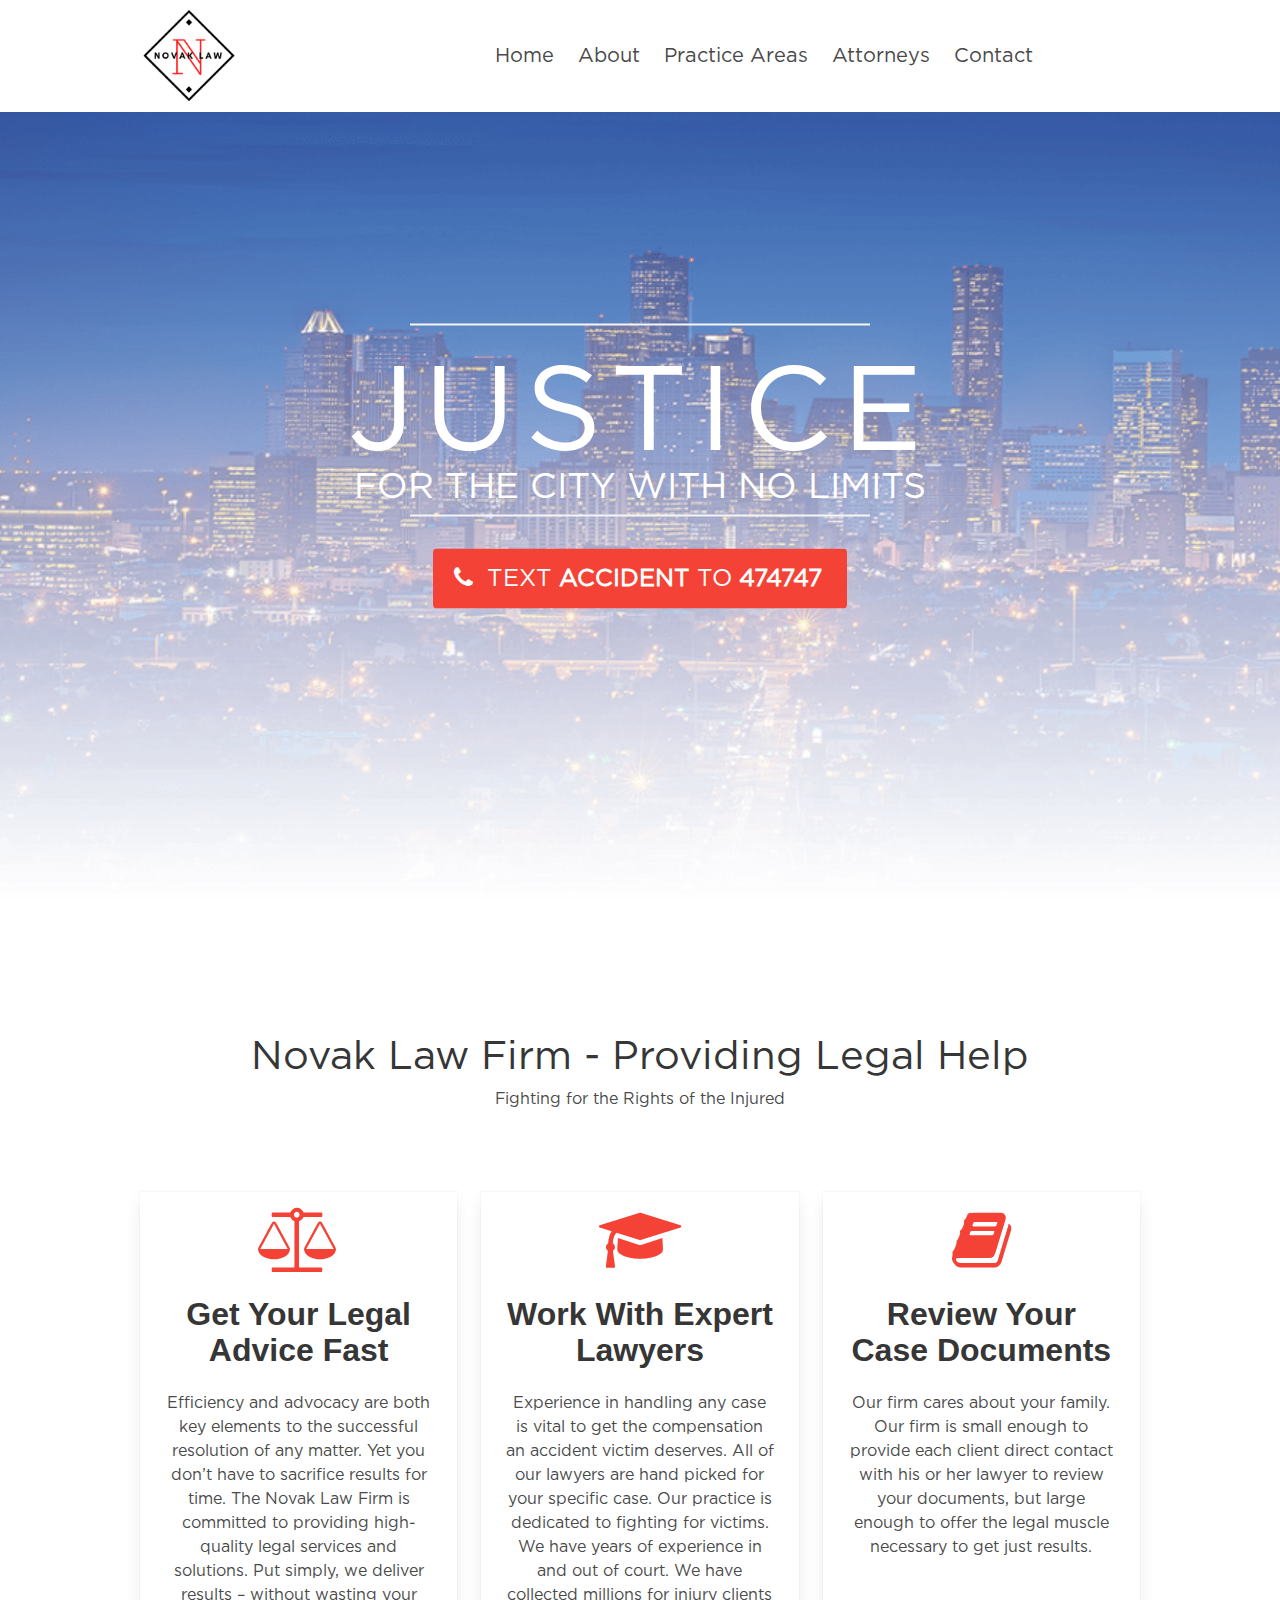
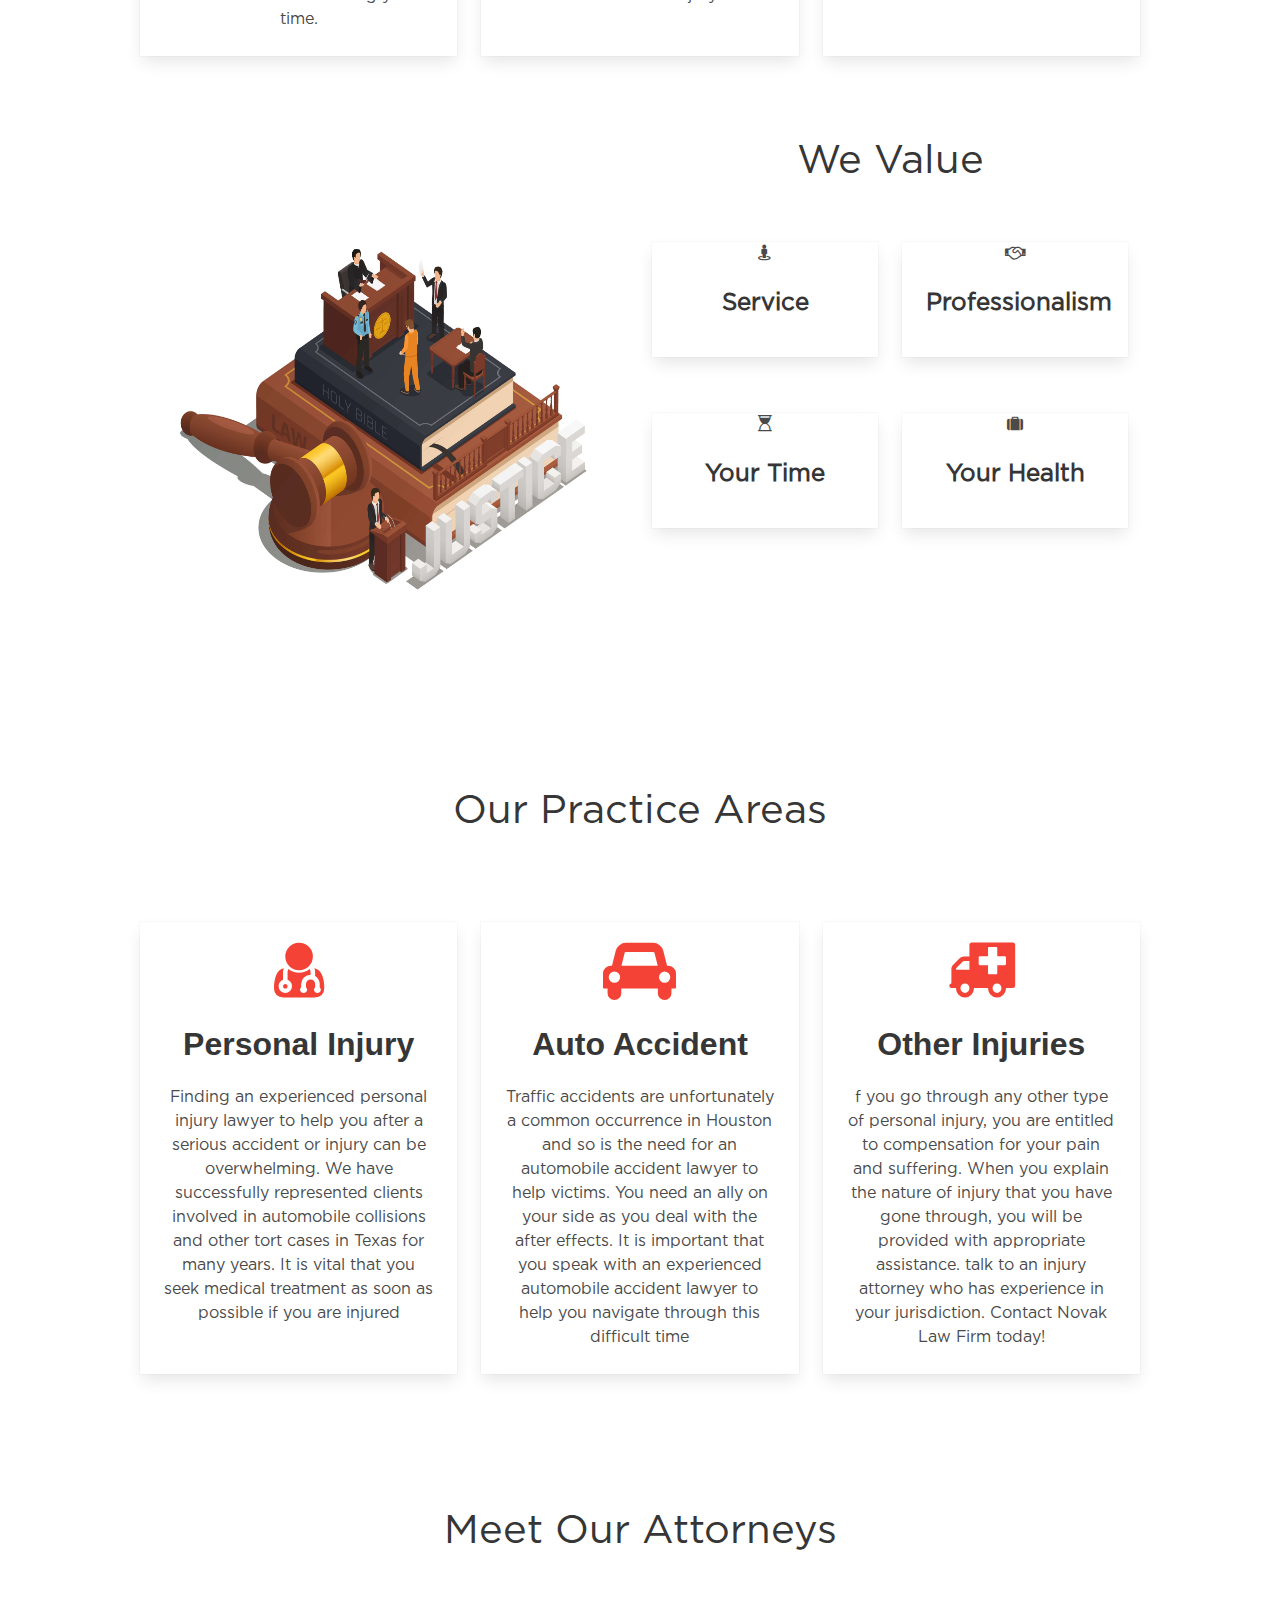
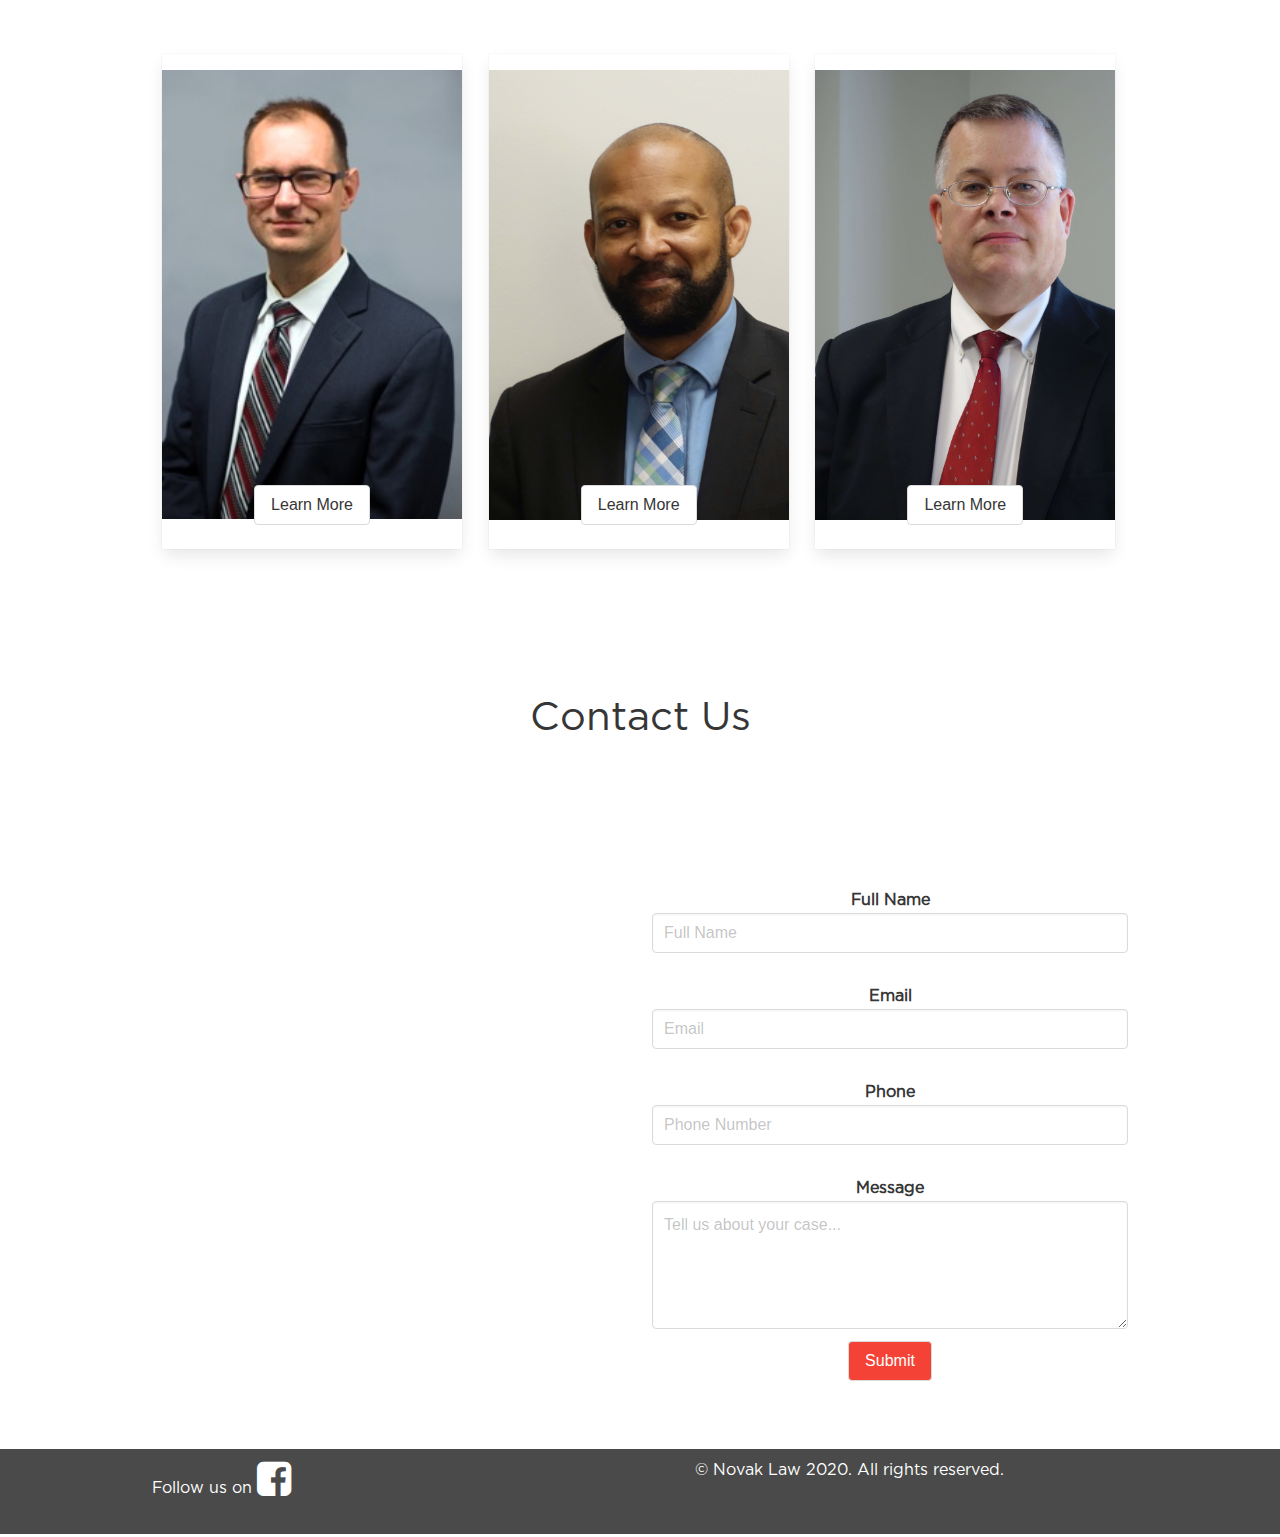
<file: index.html>
<!DOCTYPE html>
<html lang="en">
<head>
    <meta charset="UTF-8">
    <meta name="viewport" content="width=1, initial-scale=1.0">
    <meta http-equiv="X-UA-Compatible" content="ie=edge">
    <title>Novak Law</title>
    <link rel="stylesheet" type="text/css" href="./css/bulma.min.css">
    <link rel="stylesheet" type="text/css" href="./css/style.css">


    <script src='https://api.mapbox.com/mapbox-gl-js/v1.10.1/mapbox-gl.js'></script>
    <link href='https://api.mapbox.com/mapbox-gl-js/v1.10.1/mapbox-gl.css' rel='stylesheet' />



    <link rel="stylesheet" href="https://stackpath.bootstrapcdn.com/font-awesome/4.7.0/css/font-awesome.min.css">
    <script src="https://ajax.googleapis.com/ajax/libs/jquery/3.5.1/jquery.min.js"></script>

    </head>
<body>
  <nav class="navbar is-transparent is-fixed-top">
    <div class="navbar-brand">
      <a class="navbar-item" href="https://bulma.io">
        <img src="./img/Logo.png"  width="150" height="38">
      </a>

      <a role="button" id="burger-button" class="navbar-burger" data-target="navMenu" aria-label="menu" aria-expanded="false">
        <span aria-hidden="true"></span>
        <span aria-hidden="true"></span>
        <span aria-hidden="true"></span>
      </a>      
    </div>

        <div id="navbarExampleTransparentExample" class="navbar-menu">
      <div class="navbar-start">
        <a class="navbar-item"  href="#Home">
          Home
        </a>
        <a class="navbar-item"  href="#About">
          About
        </a>
        <a class="navbar-item"  href="#Practice-Areas">
          Practice Areas
        </a>
        <a class="navbar-item" href="#Attorneys">
          Attorneys
        </a> 
        <a class="navbar-item" href="#Contact">
          Contact
        </a>
    
          </div>
        </div>
      </div>
  
 
    </div>
  </nav>
  
  
<section id="Home"class="hero is-info is-fullheight">
    <div class="hero-body">
      <div class="container">
        <hr>
        <span class="text1">Justice</span>
        <span class="text2">For THe City With No Limits</span>
        <hr>

        <div class="
         navbar-button">
         
          <p style="top: 2rem" class="control">
            <a class="button is-primary" href="sms:1+474747?body=ACCIDENT">
              <span class="icon">
                <i class="fa fa-phone"></i>
              </span>
              <span>Text <strong>ACCIDENT</strong> to <strong>474747</strong></span>
            </a>
          </p>
        </div>

      </div>
      
    </div>
  </section>

 

<section id="About" class="body-section"> 
  <div class="banner-1">
    <h2 class="sec-title">Novak Law Firm - Providing Legal Help    </h2>

<p>Fighting for the Rights of the Injured
</p>
</div>
    <div class="tile is-ancestor">
        <div class="tile is-parent"> 
              <div class="card card-info">
                <i style="font-size:4em;color:#f44336; margin-top: 1rem;"class="fa fa-balance-scale"></i>

                <div class="card-content">

                  <h2 class="title">
                    Get Your Legal Advice Fast
                  </h2>
                  <p>
                    Efficiency and advocacy are both key elements to the successful resolution of any matter. Yet you don’t have to sacrifice results for time. The Novak Law Firm is committed to providing high-quality legal services and solutions. Put simply, we deliver results – without wasting your time.                  </p>
                  </p>    

                </div>
    
              </div>
        </div>
        <div class="tile is-parent"> 
              <div class="card card-info">
                <i style="font-size:4em;color:#f44336; margin-top: 1rem;"class="fa fa-graduation-cap"></i>

                <div class="card-content">

                  <h2 class="title">
                    Work With Expert Lawyers
                  </h2>
                  
                  <p >
                    Experience in handling any case is vital to get the compensation an accident victim deserves. All of our lawyers are hand picked for your specific case. Our practice is dedicated to fighting for victims. We have years of experience in and out of court. We have collected millions for injury clients                </div>
                  </p>    

              </div>
        </div>
        <div class="tile is-parent"> 
            <div class="card card-info">
              <i style="font-size:4em;color:#f44336; margin-top: 1rem;"class="fa fa-book"></i>

              <div class="card-content">
                <h2 class="title">
                  Review Your Case Documents
                </h2>
                <span ></span>

                <p>
                  Our firm cares about your family. Our firm is small enough to provide each client direct contact with his or her lawyer to review your documents, but large enough to offer the legal muscle necessary to get just results.  
                  </p>    
            </div>
        </div>
        </div>
        </div>
      </section>

      <section id="Values">
        <div class="columns has-text-centered body-section">
         <div class="column is-half" >
            <figure style="margin-left: auto; margin-right: auto;">
                        <img class="courtroom" src="./img/courtroom.jpg">
                      </figure>
            </div>       
        <div class=" column is-half" >
          <h2 class="section-h2">We Value </h2>

          <div class="card-container columns is-multiline is-mobile">
          <div class="column is-half">
            <div class="card is-shady">
              <div class="card-image has-text-centered">
                <i class="fa fa-street-view" aria-hidden="true"></i>
              </div>
              <div class="card-content">
                  <div class="content">
                      <h3>Service </h3>
                  </div>
              </div>
          </div>
      </div>  
      <div class="column is-half">
        <div class="card is-shady">
          <div class="card-image has-text-centered">
            <i class="fa fa-handshake-o" aria-hidden="true"></i>
          </div>
          <div class="card-content">
              <div class="content">
                  <h3>Professionalism </h3>
              </div>
          </div>
      </div>
  </div>         
    </div>
           <div class="columns card-container is-multiline is-mobile">
          <div class="column is-half">
            <div class="card is-shady">
              <div class="card-image has-text-centered">
                <i class="fa fa-hourglass-start" aria-hidden="true"></i>
              </div>
              <div class="card-content">
                  <div class="content">
                      <h3> Your Time </h3>
                  </div>
              </div>
          </div>
      </div>  
      <div class="column is-half">
        <div class="card is-shady">
          <div class="card-image has-text-centered">
            <i class="fa fa-suitcase" aria-hidden="true"></i>
          </div>
          <div class="card-content">
              <div class="content">
                  <h3>Your Health </h3>
              </div>
          </div>
      </div>
  </div>         
    </div>
        </div>
        </div>
   
      </div>
      </section>

   <section id="Practice-Areas" class="body-section">
     
      <div class="banner-1">
        <h2 class="sec-title">Our Practice Areas
    </p>
  </div>
      <div class="tile is-ancestor">
        <div class="tile is-parent"> 
              <div class="card card-info">
                <i style="font-size:4em;color:#f44336; margin-top: 1rem;"class="fa fa-user-md"></i>

                <div class="card-content">

                  <h2 class="title">Personal Injury</h2>
                  <p>
                    Finding an experienced personal injury lawyer to help you after a serious accident or injury can be overwhelming. We have successfully represented clients involved in automobile collisions and other tort cases in Texas for many years. It is vital that you seek medical treatment as soon as possible if you are injured                  </p>    

                </div>
    
              </div>
        </div>
        <div class="tile is-parent"> 
              <div class="card card-info">
                <i style="font-size:4em;color:#f44336; margin-top: 1rem;"class="fa fa-automobile"></i>

                <div class="card-content">

                  <h2 class="title">
                    Auto Accident
                  </h2>
                  <p >
                    Traffic accidents are unfortunately a common occurrence in Houston and so is the need for an automobile accident lawyer to help victims. You need an ally on your side as you deal with the after effects. It is important that you speak with an experienced automobile accident lawyer to help you navigate through this difficult time

                  </p>    

              </div>
        </div>
      </div>  
        <div class="tile is-parent"> 
            <div class="card card-info">
              <i style="font-size:4em;color:#f44336; margin-top: 1rem;"class="fa fa-ambulance"></i>

              <div class="card-content">
                <h2 class="title">
                  Other Injuries
                </h2>
                <p>
                  f you go through any other type of personal injury, you are entitled to compensation for your pain and suffering. When you explain the nature of injury that you have gone through, you will be provided with appropriate assistance. talk to an injury attorney who has experience in your jurisdiction. Contact Novak Law Firm today!                  </p>    
            </div>
        </div>
        </div>
        
      </div>

</section>

<section id="Attorneys" style="text-align: center;" class="body-section">
  <div class="banner-1">
    <h2 class="sec-title">Meet Our Attorneys
    </h2>

  
  </div>
  <div class="team-container">

    <div class="tile is-parent"> 
      <div class="card">
        <div class="card-image">
          <figure style="margin-left: auto; margin-right: auto;"class="image">
            <img src="./img/randall2.jpeg">            </figure>
        </div>
        <div class="card-content">
          <div class="media">
            
            <div style="text-align:center;" class="media-content">
              <h2 class="title is-4" style="text-align:center;">Randall Novak</h2>
              <p class="subtitle is-6" style="text-align:center;">Lead Attorney </p>
      <button id="novak" style="text-align:center;"class="modal-open button is-outlined"> Learn More</button></div>
          </div>
        </div>
      </div>
  </div>

  <div id="novak-modal" class="modal">
    <div class="modal-background"></div>
    <div class="modal-content">
      <h5 class="modal-title">Randall Novak - Lead Attorney</h5>
<p>Novak</p>    
</div>
    <button id="novak" class="modal-close is-large" aria-label="close"></button>
  </div>
  
  <div class="tile is-parent"> 
    <div class="card">
      <div class="card-image">
        <figure style="margin-left: auto; margin-right: auto;"class="image">
            <img src="./img/lonnie.jpg">

        </figure>
      </div>
      <div class="card-content">
        <div class="media">
          
          <div style="text-align:center;" class="media-content">
            <h2 class="title is-4" style="text-align:center;">Lonnie Mills
              </h2>
            <p class="subtitle is-6" style="text-align:center;">Lead Litigation Attorney</p>
        <button id="lonnie"style="text-align:center;"class="modal-open button is-outlined">Learn More</button>
          </div>
        </div>
      </div>
    </div>
</div>

<div id="lonnie-modal" class="modal">
  <div class="modal-background"></div>
  <div class="modal-content">
    <h5 class="modal-title">Lonnie Mills - Lead Litigation Attorney</h5>
<p>Lonnie Mills is a litigation associate and trial lawyer at Novak Law Firm.  His practice focuses on civil litigation as it relates personal injury matters.
 
  A cum laude graduate of Texas Southern University's Thurgood Marshall School of Law, Lonnie has served on the board of TMSL's Law Review as Lead Articles Editor.  He is a former prosecutor in Houston, Harris County, Texas and brings with him 16 years of legal experience.
   
  Prior to joining Novak Law Firm, Lonnie attended over 3,000 mortgage foreclosure-related appearances on behalf of Bank of America, N.A. amid the subprime mortgage crisis of 2009.
   
  Lonnie is licensed to practice law in the State of Texas.  During his free time, he enjoys playing piano, adventure, motivational speaking and gospel music.
  </p>    
</div>
  <button id="lonnie" class="modal-close is-large" aria-label="close"></button>
</div>

<div class="tile is-parent"> 
  <div class="card">
    <div class="card-image">
      <figure style="margin-left: auto; margin-right: auto;"class="image">
        <img src="./img/sam.jpg">
      </figure>
    </div>

    <div class="card-content">
      <div class="media">
        
        <div style="text-align:center;" class="media-content">
          <h2 class="title is-4" style="text-align:center;">Sam Streeter
          </h2>
          <p class="subtitle is-6" style="text-align:center;">Criminal Attorney</p>
  <button id="sam" style="text-align:center;"class="modal-open button is-outlined">Learn More</button>
        </div>
      </div>
    </div>
  </div>
</div>

<div id="sam-modal" class="modal">
  <div class="modal-background"></div>
  <div class="modal-content">
    <h5 class="modal-title">Sam Streeter - Criminal Attorney</h5>
<p>Sam decided he wanted to be a lawyer in the 10th grade, when he took a “You and the Law” Civics class in High School and enjoyed the content about the legal process. He never looked back and graduated from LSU Law School in 1989 and has been practicing the art of criminal law ever since. He enjoys helping clients achieve fair resolutions on their cases for approximately 30 years. He has been practicing the last 20 years here in Houston, including 3 years as an assistant District Attorney in 2001 to 2003. He believes it is very important to communicate with his clients, so that they understand the choices that are made in the handling of their case. The client is the ultimate decider of his cases path and he helps them make good informed choices.</p>    
</div>
  <button id="sam" class="modal-close is-large" aria-label="close"></button>
</div>

  </div>
</section>




 <section id="Contact" class="body-section">
  <Form
  action="https://formspree.io/maypbrwz"
  method="POST"
>
   <div class="banner-1">
  <h2 class="sec-title">Contact Us
  </h2>
</div>
  <div class="columns has-text-centered body-section">
   <div class="column is-half" >
    <div style="height:500px;" id="map"></div>
  </div>
  <div class="column is-half">
<div class="field">
<label class="label" for="Full-Name">Full Name
  <div class="control">
    <input class="input" type="text" placeholder="Full Name" name="Full Name">
  </div>
</label>
</div>

<div class="field">
<label for="Email" class="label">Email
  <div class="control has-icons-right">
    <input class="input" type="text" placeholder="Email" name="Email">
    </span>
    </span>
  </div>
</label>
</div>

<div class="field">
<label class="label" for="Phone">Phone
  <div class="control  has-icons-right">
    <input class="input" type="phone" placeholder="Phone Number" name="Phone">
    </span>
    </span>
  </div>
</label>
</div>

<div class="field">
  <label class="label" for="Message">Message
  <div class="control">
    <textarea class="textarea" placeholder="Tell us about your case..." name="Message"></textarea>
  </div>
</label>
</div>

<div class="">
  <div class="control">
    <button class="button navbar-button center-btn" style="background-color: #f44336; color: white;">Submit</button>
  </div>
</div>  
</div>
</div>
</form>
 </section>
 <footer class="footer">
  <div class="columns">
    <div class="column content is-one-third has-text-centered">
     Follow us on
      <i class="fa fa-facebook-square"></i> 
      
    </div>

    <div class="column content has-text-centered">
      <p>
       © Novak Law 2020. All rights reserved.
      </p>
    </div>
  </div>
</footer>

</body>
<script type="text/javascript" src="./javascript/index.js"></script>

</html>
</file>
<file: css/style.css>
@font-face {
  font-family: 'Gotham Pro';
  font-style: normal;
  font-weight: normal;
  src: local('Gotham Pro'), url('../GothaProReg.woff') format('woff');
}

html {
  scroll-behavior: smooth;
}

* {
  font-family: 'Gotham Pro';
  --main-color: #f44336;
  --main-black: #363636;
}
hr {
  width: 40%;
  margin: auto;
}
.sec-title {
  font-size: 40px;
  font-family: 'Gotham Pro';
  color: var(--main-black);
}
.body-section {
  max-width: 1000px;
  margin: 3rem auto;
}

.hero-body {
  background-image: url('../img/Houston4.png');
  background-size: cover;
  height: auto;
}
.ml12 {
  font-weight: 200;
  font-size: 1.8em;
  text-transform: uppercase;
  letter-spacing: 0.5em;
}

.ml12 .letter {
  display: inline-block;
  line-height: 1em;
}
nav {
  margin: 0 auto;
  max-width: 100%;
}
.navbar-brand .navbar-item img {
  height: 120px;
  width: auto;
  max-height: 6rem;
}
.navbar-item {
  font-size:  1.25rem;
}
.navbar-button {
  transition: all 0.2s ease-in-out;
}
.navbar-button:hover {
  transform: scale(1.1);
}
.navbar-burger {
  margin-bottom: auto;
  margin-top: auto;
}
.center-btn {
  justify-content: center;
}
.control {
  box-sizing: border-box;
  clear: both;
  font-size: 2.5rem;
  position: relative;
  text-align: center !important;
}
.is-primary {
  background-color: var(--main-color) !important;
}
.card-info {
  text-align: center;
  transition: all 0.2s ease-in;
}
.card-info:hover {
  box-shadow: 0px 20px 35px -6px black;

  transform: scale(1.02);
}
.banner-1 {
  max-width: 1140px;
  margin: 0 auto;
  text-align: center;
  padding: 80px 0 80px 0;
}

.banner-1 span {
  border-style: solid;
  border-bottom-width: 3px;
  border-color: rgb(230, 36, 73);
  width: 50%;
  margin: 0px auto;
  display: block;
}
.title-banner {
  max-width: 1140px;
  margin: 0 auto;
  text-align: center;
  padding: 80px 0 80px 0;
}

.title-banner {
  border-style: solid;
  border-bottom-width: 3px;
  border-color: rgb(230, 36, 73);
  width: 10%;
  margin: 0px auto;
  display: block;
}
.image {
  height: 300px;
  width: 300px;
}

.container {
  text-align: center;
  position: absolute;
  top: 50%;
  left: 50%;
  transform: translate(-50%, -50%);
  width: 100%;
}
.container span {
  text-transform: uppercase;
  display: block;
}
.team-container {
  padding: 0 10px;
  display: flex;
  justify-content: space-evenly;
  flex-wrap: wrap;
}
.text1 {
  color: white;
  font-size: 120px;
  font-weight: 500;
  letter-spacing: 10px;
  background: transparent;
  position: relative;
  animation: text 2.5s 1;
  margin-bottom: -45px;
}
.text2 {
  font-size: 36px;
  color: white;
  background: transparent;
}
.footer {
  padding: 0.6rem 1.5rem 0.6rem !important;
  background-color: #4a4a4a;
  color: white;
}
.footer .columns .column i {
  font-size: 40px;
  color: white;
}
/* Testimonials */
.avatar {
  margin: auto;
  border-radius: 50%;
  max-width: 96px;
}
.wrapper {
  width: 100%;
  padding-top: 20px;
  text-align: center;
}
h2 {
  font-family: sans-serif;
  color: red;
}
.carousel {
  width: 90%;
  margin: 0px auto;
}
.slick-slide {
  margin: 10px;
}
.slick-slide img {
  width: 100%;
  border: 2px solid red;
}
/* Text Popup */
#popup {
  max-width: 200px;
  position: fixed;
  bottom: 5px;
  right: 10px;
  transition: all 0.2s ease-in-out;
}
#popup .message-header {
  background-color: var(--main-color);
}
@keyframes text {
  0% {
    color: black;
    margin-bottom: -40px;
  }
  30% {
    letter-spacing: 25px;
    margin-bottom: -40px;
  }
}

/*Photo, 4 Points Section */
h2.section-h2 {
  font-size: 2.5rem;
  margin-bottom: 5rem;
}

.card.is-shady {
  margin: 1rem 0 1rem 0;
}

.navbar-brand,
.navbar-tabs {
  align-items: stretch;
  display: flex;
  flex-shrink: 0;
  min-height: 3.25rem;
  margin-left: 10%;
}

.navbar-end {
  justify-content: flex-end;
  margin-left: auto;
  margin-right: 10%;
}
.navbar-start {
  justify-content: flex-start;
  margin-right: auto;
  margin-left: auto;
}

figure {
  margin-bottom: 1rem;
}
.courtroom {
  height: 450px;
  max-width: 100%;
  width: auto;
  margin-top: 3rem;
}
.modal-content {
  background-color: white;
  padding: 1.5em;
  border-radius: 8px;
  -webkit-border-radius: 8px;
  -moz-border-radius: 8px;
  -ms-border-radius: 8px;
  -o-border-radius: 8px;
}
.modal-title {
  font-size: 30px;
  margin-bottom: 1rem;
}
/* Media queries */
@media only screen and (max-width: 1025px) {
  h2 {
    font-size: 90%;
  }
  h3 {
    font-size: 90% !important;
  }
  p {
    font-size: 80%;
  }
  .navbar-brand,
  .navbar-tabs {
    margin-left: 0 !important;
  }
  #Attorneys {
    display: none;
  }
  .body-section {
    margin: 3rem 2rem;
  }
  .title {
    font-size: 90%;
  }

}

@media only screen and (max-width: 700px) {
  .text1 {
    color: white;
    font-size: 70px;
    font-weight: 500;
    letter-spacing: 10px;
    margin-bottom: -30px;
    animation: text 0.01s 1;
  }
  .text2 {
    color: white;
    font-size: 25px;
    font-weight: 500;
    letter-spacing: 2px;
  }
}

@media only screen and (max-width: 400px) {
  .text1 {
    color: white;
    font-size: 60px;
    font-weight: 500;
    letter-spacing: 10px;
    margin-bottom: -20px;
  }
  .text2 {
    color: white;
    font-size: 15px;
    font-weight: 500;
    letter-spacing: 2px;
  }
}

h2.section-h2 {
  font-family: Gotham Pro;
  margin-top: 1rem;
  font-size: 2.5rem;
  margin-bottom: 2.1rem;
  color: var(--main-black);
}
figure {
  margin-top: 1rem;
  margin-bottom: 1rem;
}

.is-primary {
  font-size:1.5rem;
}
</file>
